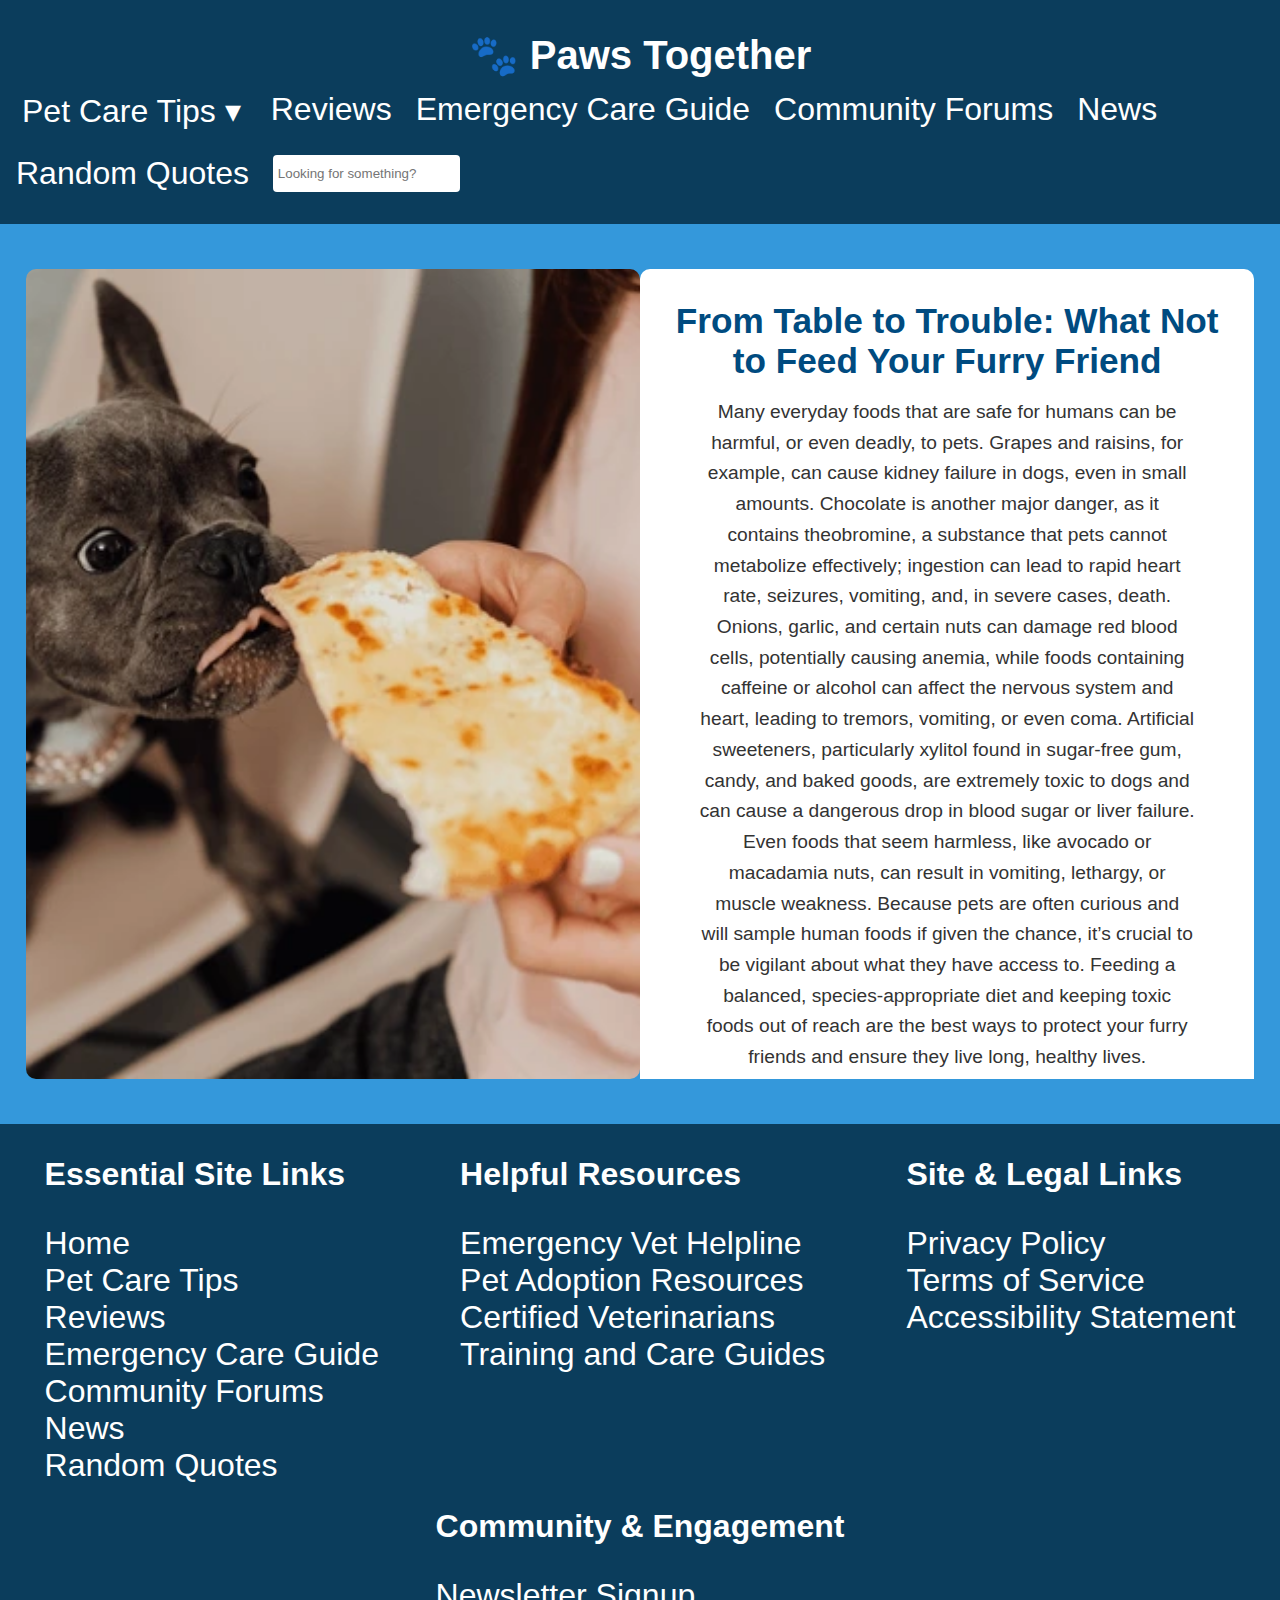
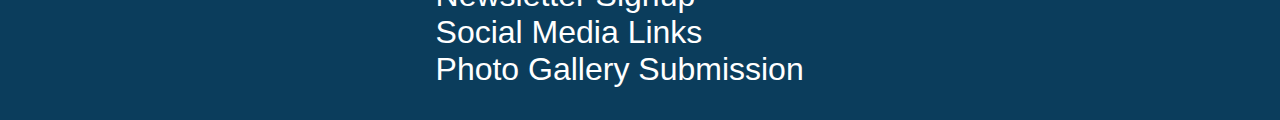
<file: index.html>
<!DOCTYPE html>
<html lang="en">
<head>
  <meta charset="UTF-8" />
  <meta name="viewport" content="width=device-width, initial-scale=1.0" />
  <title>Paws Together - Home</title>
  <link rel="stylesheet" href="styles.css" />
  <style>
    h2 { color: #004b80; }
  </style>
</head>
<body>
  <!-- Header / Nav -->
  <header>
    <div class="logo">🐾 Paws Together</div>
    <nav>
      <div class="dropdown">
        <button class="dropbtn">Pet Care Tips ▾</button>
        <div class="dropdown-content">
          <a href="new-owner.html">Becoming a New Owner</a>
        </div>
      </div>
      <a href="#">Reviews</a>
      <a href="#">Emergency Care Guide</a>
      <a href="community-forums.html">Community Forums</a>
      <a href="news.html">News</a>
      <!-- ✅ New link added below -->
      <a href="quotes.html">Random Quotes</a>
      <input type="text" placeholder="Looking for something?" />
    </nav>
  </header>

  <!-- Hero Section -->
  <section class="hero">
    <img src="images/Paws_Together_Home.webp" alt="Dog Eating" class="hero-img"/>
    <div class="hero-text">
      <h2>From Table to Trouble: What Not to Feed Your Furry Friend</h2>
      <p>Many everyday foods that are safe for humans can be harmful, or even deadly, to pets. 
        Grapes and raisins, for example, can cause kidney failure in dogs, even in small amounts. 
        Chocolate is another major danger, as it contains theobromine, a substance that pets cannot metabolize effectively; ingestion can lead to rapid heart rate, seizures, vomiting, and, in severe cases, death. 
        Onions, garlic, and certain nuts can damage red blood cells, potentially causing anemia, while foods containing caffeine or alcohol can affect the nervous system and heart, leading to tremors, vomiting, or even coma. 
        Artificial sweeteners, particularly xylitol found in sugar-free gum, candy, and baked goods, are extremely toxic to dogs and can cause a dangerous drop in blood sugar or liver failure. 
        Even foods that seem harmless, like avocado or macadamia nuts, can result in vomiting, lethargy, or muscle weakness. 
        Because pets are often curious and will sample human foods if given the chance, it’s crucial to be vigilant about what they have access to. 
        Feeding a balanced, species-appropriate diet and keeping toxic foods out of reach are the best ways to protect your furry friends and ensure they live long, healthy lives.
      </p>
    </div>
  </section>

  <!-- Footer -->
  <footer>
    <div class="footer-column">
      <h3>Essential Site Links</h3>
      <ul>
        <li><a href="index.html">Home</a></li>
        <li><a href="#">Pet Care Tips</a></li>
        <li><a href="#">Reviews</a></li>
        <li><a href="#">Emergency Care Guide</a></li>
        <li><a href="community-forums.html">Community Forums</a></li>
        <li><a href="news.html">News</a></li>
        <!-- ✅ New footer link added below -->
        <li><a href="quotes.html">Random Quotes</a></li>
      </ul>
    </div>
    <div class="footer-column">
      <h3>Helpful Resources</h3>
      <ul>
        <li><a href="#">Emergency Vet Helpline</a></li>
        <li><a href="#">Pet Adoption Resources</a></li>
        <li><a href="#">Certified Veterinarians</a></li>
        <li><a href="#">Training and Care Guides</a></li>
      </ul>
    </div>
    <div class="footer-column">
      <h3>Site & Legal Links</h3>
      <ul>
        <li><a href="#">Privacy Policy</a></li>
        <li><a href="#">Terms of Service</a></li>
        <li><a href="#">Accessibility Statement</a></li>
      </ul>
    </div>
    <div class="footer-column">
      <h3>Community & Engagement</h3>
      <ul>
        <li><a href="#">Newsletter Signup</a></li>
        <li><a href="#">Social Media Links</a></li>
        <li><a href="#">Photo Gallery Submission</a></li>
      </ul>
    </div>
  </footer>
</body>
</html>
</file>
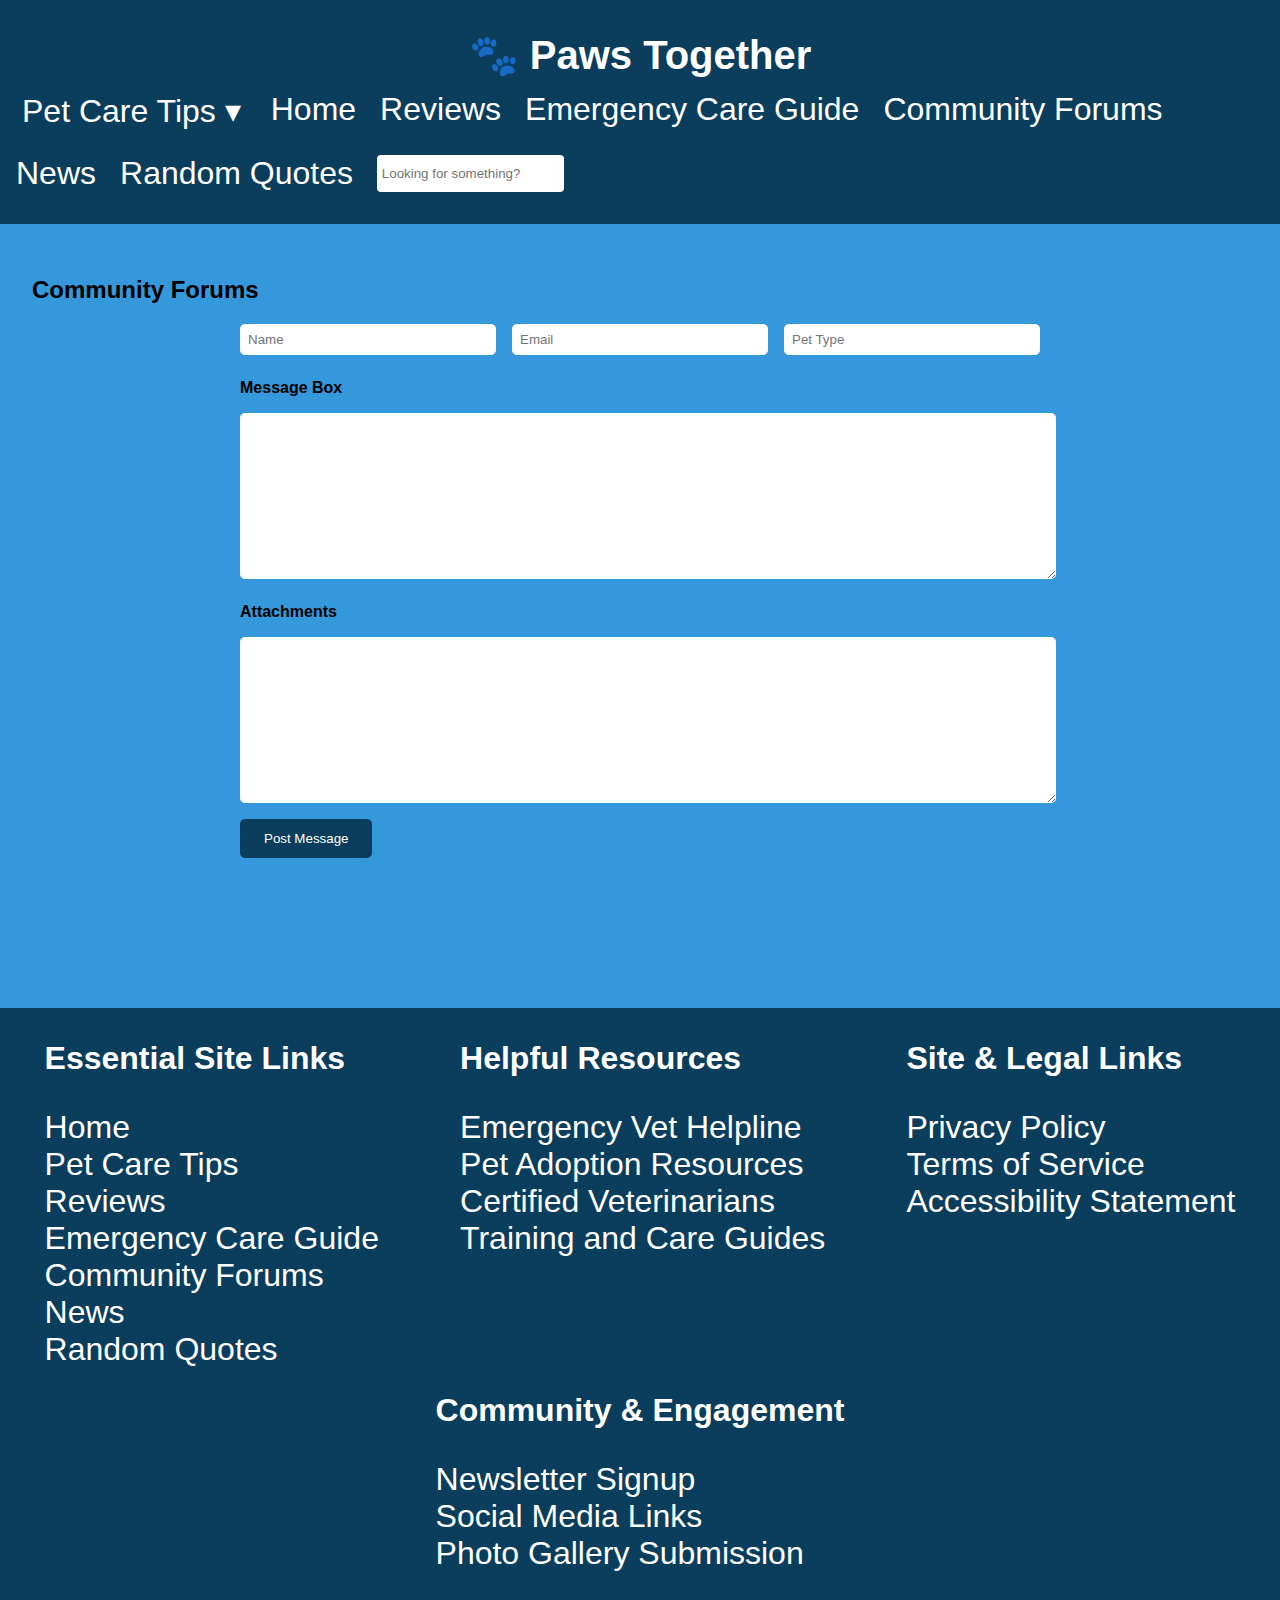
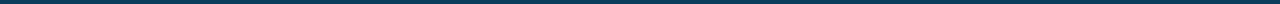
<file: community-forums.html>
<!DOCTYPE html>
<html lang="en">
<head>
  <meta charset="UTF-8" />
  <meta name="viewport" content="width=device-width, initial-scale=1.0" />
  <title>Paws Together - Community Forums</title>
  <link rel="stylesheet" href="styles.css" />
  <style>
    main {
      padding: 2rem;
      background-color: #3498db;
      min-height: 80vh;
      color: #000;
    }
    form { display: flex; flex-direction: column; gap: 1rem; max-width: 800px; margin: 0 auto; }
    .form-row { display: flex; flex-wrap: wrap; gap: 1rem; }
    .form-row input { flex: 1; padding: 0.5rem; border-radius: 5px; border: none; }
    textarea { width: 100%; min-height: 150px; padding: 0.5rem; border-radius: 5px; border: none; resize: vertical; }
    label { font-weight: bold; margin-top: 0.5rem; }
    .submit-btn { align-self: flex-start; padding: 0.75rem 1.5rem; background-color: #0b3d5c; color: white; border: none; border-radius: 5px; cursor: pointer; }
    .submit-btn:hover { background-color: #004b80; }
  </style>
</head>
<body>
  <!-- Header -->
  <header>
    <div class="logo">🐾 Paws Together</div>
    <nav>
      <div class="dropdown">
        <button class="dropbtn">Pet Care Tips ▾</button>
        <div class="dropdown-content">
          <a href="new-owner.html">Becoming a New Owner</a>
        </div>
      </div>
      <a href="index.html">Home</a>
      <a href="#">Reviews</a>
      <a href="#">Emergency Care Guide</a>
      <a href="community-forums.html">Community Forums</a>
      <a href="news.html">News</a>
      <!-- ✅ New link added -->
      <a href="quotes.html">Random Quotes</a>
      <input type="text" placeholder="Looking for something?" />
    </nav>
  </header>

  <!-- Main Forums Form -->
  <main>
    <h2>Community Forums</h2>
    <form>
      <div class="form-row">
        <input type="text" name="name" placeholder="Name" />
        <input type="email" name="email" placeholder="Email" />
        <input type="text" name="pet-type" placeholder="Pet Type" />
      </div>

      <label for="message">Message Box</label>
      <textarea id="message" name="message"></textarea>

      <label for="attachments">Attachments</label>
      <textarea id="attachments" name="attachments"></textarea>

      <button type="submit" class="submit-btn">Post Message</button>
    </form>
  </main>

  <!-- Footer -->
  <footer>
    <div class="footer-column">
      <h3>Essential Site Links</h3>
      <ul>
        <li><a href="index.html">Home</a></li>
        <li><a href="#">Pet Care Tips</a></li>
        <li><a href="#">Reviews</a></li>
        <li><a href="#">Emergency Care Guide</a></li>
        <li><a href="community-forums.html">Community Forums</a></li>
        <li><a href="news.html">News</a></li>
        <!-- ✅ New footer link -->
        <li><a href="quotes.html">Random Quotes</a></li>
      </ul>
    </div>
    <div class="footer-column">
      <h3>Helpful Resources</h3>
      <ul>
        <li><a href="#">Emergency Vet Helpline</a></li>
        <li><a href="#">Pet Adoption Resources</a></li>
        <li><a href="#">Certified Veterinarians</a></li>
        <li><a href="#">Training and Care Guides</a></li>
      </ul>
    </div>
    <div class="footer-column">
      <h3>Site & Legal Links</h3>
      <ul>
        <li><a href="#">Privacy Policy</a></li>
        <li><a href="#">Terms of Service</a></li>
        <li><a href="#">Accessibility Statement</a></li>
      </ul>
    </div>
    <div class="footer-column">
      <h3>Community & Engagement</h3>
      <ul>
        <li><a href="#">Newsletter Signup</a></li>
        <li><a href="#">Social Media Links</a></li>
        <li><a href="#">Photo Gallery Submission</a></li>
      </ul>
    </div>
  </footer>
</body>
</html>
</file>
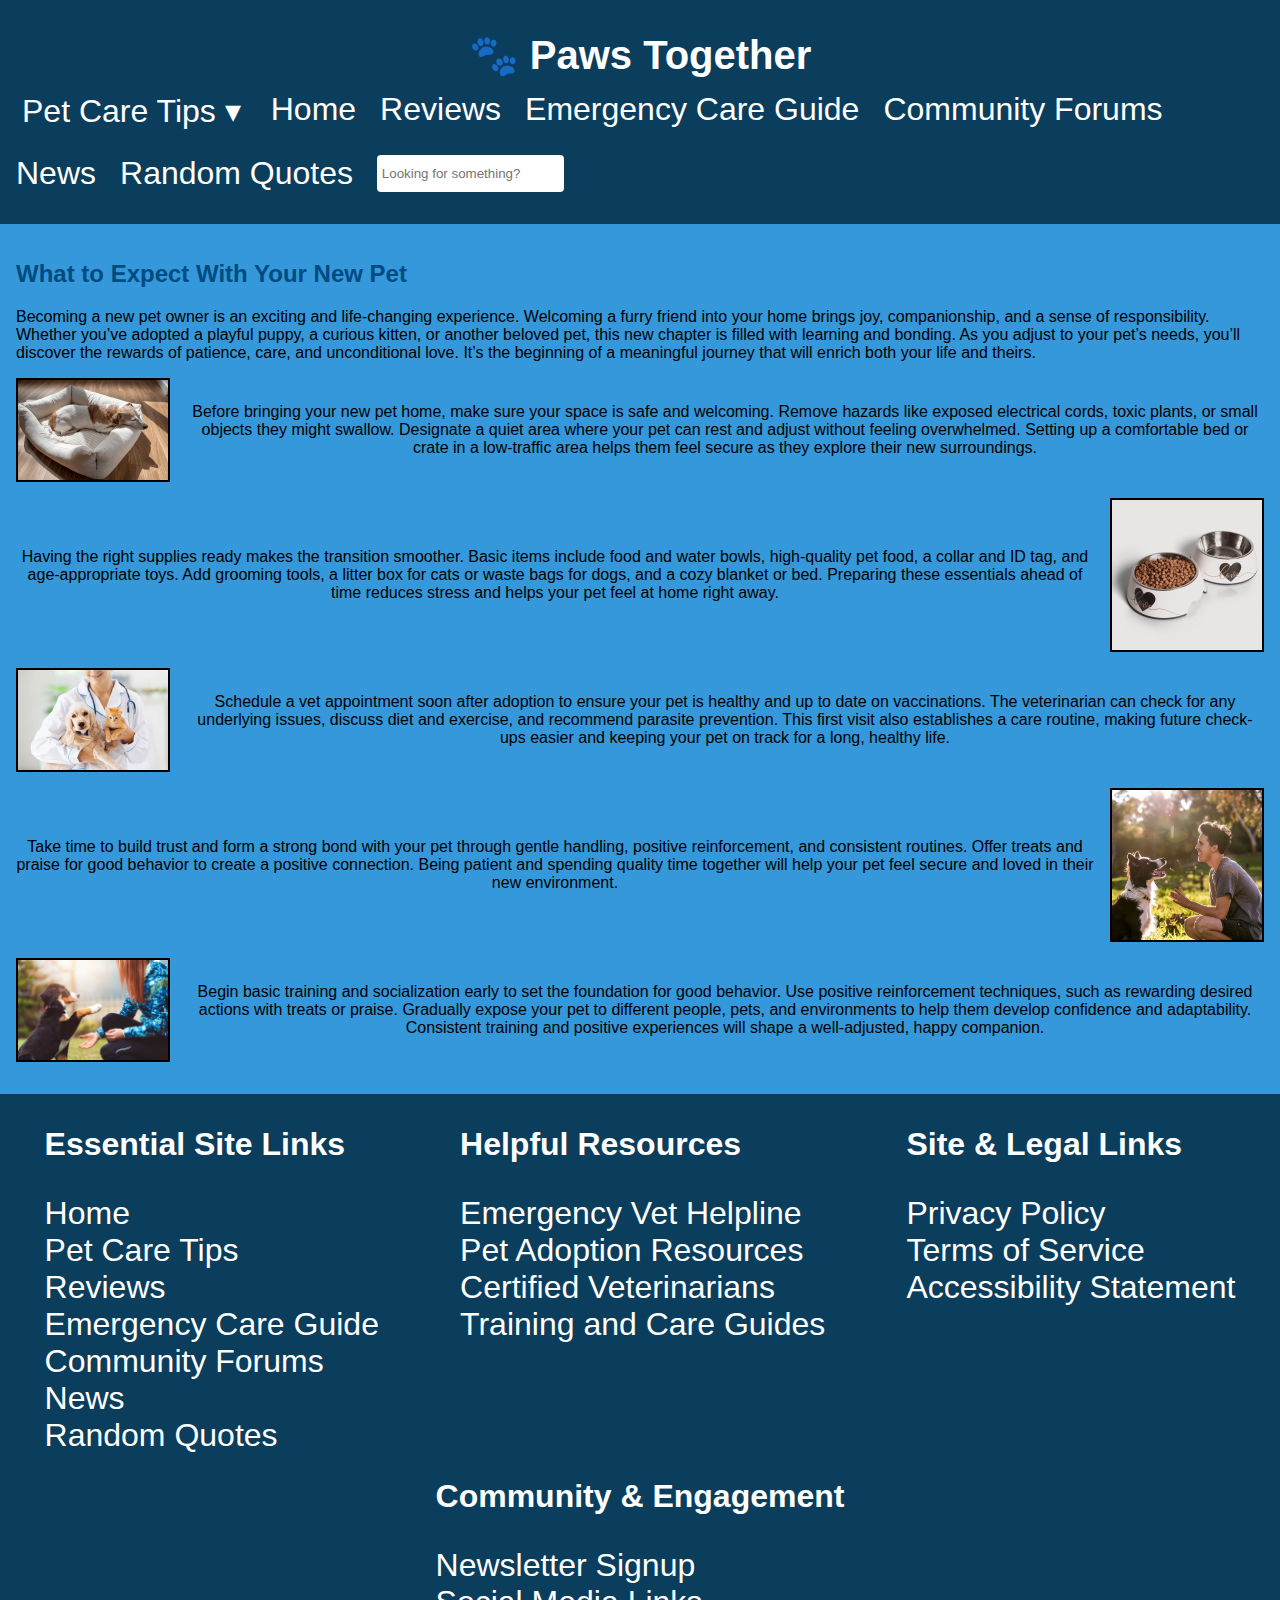
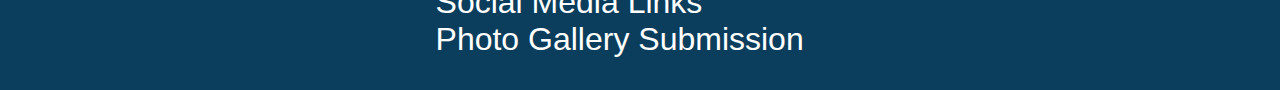
<file: new-owner.html>
<!DOCTYPE html>
<html lang="en">
<head>
  <meta charset="UTF-8" />
  <meta name="viewport" content="width=device-width, initial-scale=1.0" />
  <title>Paws Together - Becoming a New Owner</title>
  <link rel="stylesheet" href="styles.css" />
  <style>
    h2 { color: #004b80; } /* Internal CSS tweak */
  </style>
</head>
<body>
  <header>
    <div class="logo">🐾 Paws Together</div>
    <nav>
      <div class="dropdown">
        <button class="dropbtn">Pet Care Tips ▾</button>
        <div class="dropdown-content">
          <a href="new-owner.html">Becoming a New Owner</a>
        </div>
      </div>
      <a href="index.html">Home</a>
      <a href="#">Reviews</a>
      <a href="#">Emergency Care Guide</a>
      <a href="community-forums.html">Community Forums</a>
      <a href="news.html">News</a>
      <!-- ✅ New link added -->
      <a href="quotes.html">Random Quotes</a>
      <input type="text" placeholder="Looking for something?" />
    </nav>
  </header>

  <main>
    <h2>What to Expect With Your New Pet</h2>
    <p class="bold">Becoming a new pet owner is an exciting and life-changing experience.
         Welcoming a furry friend into your home brings joy, companionship, and a sense of responsibility.
          Whether you’ve adopted a playful puppy, a curious kitten, or another beloved pet, this new chapter is filled with learning and bonding.
           As you adjust to your pet’s needs, you’ll discover the rewards of patience, care, and unconditional love. It’s the beginning of a meaningful journey that will enrich both your life and theirs.</p>

    <div class="content-block">
      <img src="images/Pet_Bed.webp" alt="Pet Bed" />
      <p>Before bringing your new pet home, make sure your space is safe and welcoming.
         Remove hazards like exposed electrical cords, toxic plants, or small objects they might swallow.
          Designate a quiet area where your pet can rest and adjust without feeling overwhelmed.
           Setting up a comfortable bed or crate in a low-traffic area helps them feel secure as they explore their new surroundings.</p>
    </div>

    <div class="content-block">
      <p>Having the right supplies ready makes the transition smoother.
         Basic items include food and water bowls, high-quality pet food, a collar and ID tag, and age-appropriate toys.
          Add grooming tools, a litter box for cats or waste bags for dogs, and a cozy blanket or bed.
           Preparing these essentials ahead of time reduces stress and helps your pet feel at home right away.</p>
      <img src="images/Pet_Bowls.jpg" alt="Pet Bowls" />
    </div>

    <div class="content-block">
      <img src="images/Vet_Visit.webp" alt="Vet visit" />
      <p>Schedule a vet appointment soon after adoption to ensure your pet is healthy and up to date on vaccinations.
         The veterinarian can check for any underlying issues, discuss diet and exercise, and recommend parasite prevention.
          This first visit also establishes a care routine, making future check-ups easier and keeping your pet on track for a long, healthy life.</p>
    </div>

    <div class="content-block">
      <p>Take time to build trust and form a strong bond with your pet through gentle handling, positive reinforcement, and consistent routines.
         Offer treats and praise for good behavior to create a positive connection.
          Being patient and spending quality time together will help your pet feel secure and loved in their new environment.</p>
      <img src="images/Pet_Bonding.jpg" alt="Bonding" />
    </div>

    <div class="content-block">
      <img src="images/Pet_Training.jpg" alt="Training Pet" />
      <p>Begin basic training and socialization early to set the foundation for good behavior.
         Use positive reinforcement techniques, such as rewarding desired actions with treats or praise.
          Gradually expose your pet to different people, pets, and environments to help them develop confidence and adaptability.
           Consistent training and positive experiences will shape a well-adjusted, happy companion.</p>
    </div>
  </main>

  <!-- Footer -->
  <footer>
    <div class="footer-column">
      <h3>Essential Site Links</h3>
      <ul>
        <li><a href="index.html">Home</a></li>
        <li><a href="#">Pet Care Tips</a></li>
        <li><a href="#">Reviews</a></li>
        <li><a href="#">Emergency Care Guide</a></li>
        <li><a href="community-forums.html">Community Forums</a></li>
        <li><a href="news.html">News</a></li>
        <!-- ✅ New footer link -->
        <li><a href="quotes.html">Random Quotes</a></li>
      </ul>
    </div>
    <div class="footer-column">
      <h3>Helpful Resources</h3>
      <ul>
        <li><a href="#">Emergency Vet Helpline</a></li>
        <li><a href="#">Pet Adoption Resources</a></li>
        <li><a href="#">Certified Veterinarians</a></li>
        <li><a href="#">Training and Care Guides</a></li>
      </ul>
    </div>
    <div class="footer-column">
      <h3>Site & Legal Links</h3>
      <ul>
        <li><a href="#">Privacy Policy</a></li>
        <li><a href="#">Terms of Service</a></li>
        <li><a href="#">Accessibility Statement</a></li>
      </ul>
    </div>
    <div class="footer-column">
      <h3>Community & Engagement</h3>
      <ul>
        <li><a href="#">Newsletter Signup</a></li>
        <li><a href="#">Social Media Links</a></li>
        <li><a href="#">Photo Gallery Submission</a></li>
      </ul>
    </div>
  </footer>
</body>
</html>
</file>
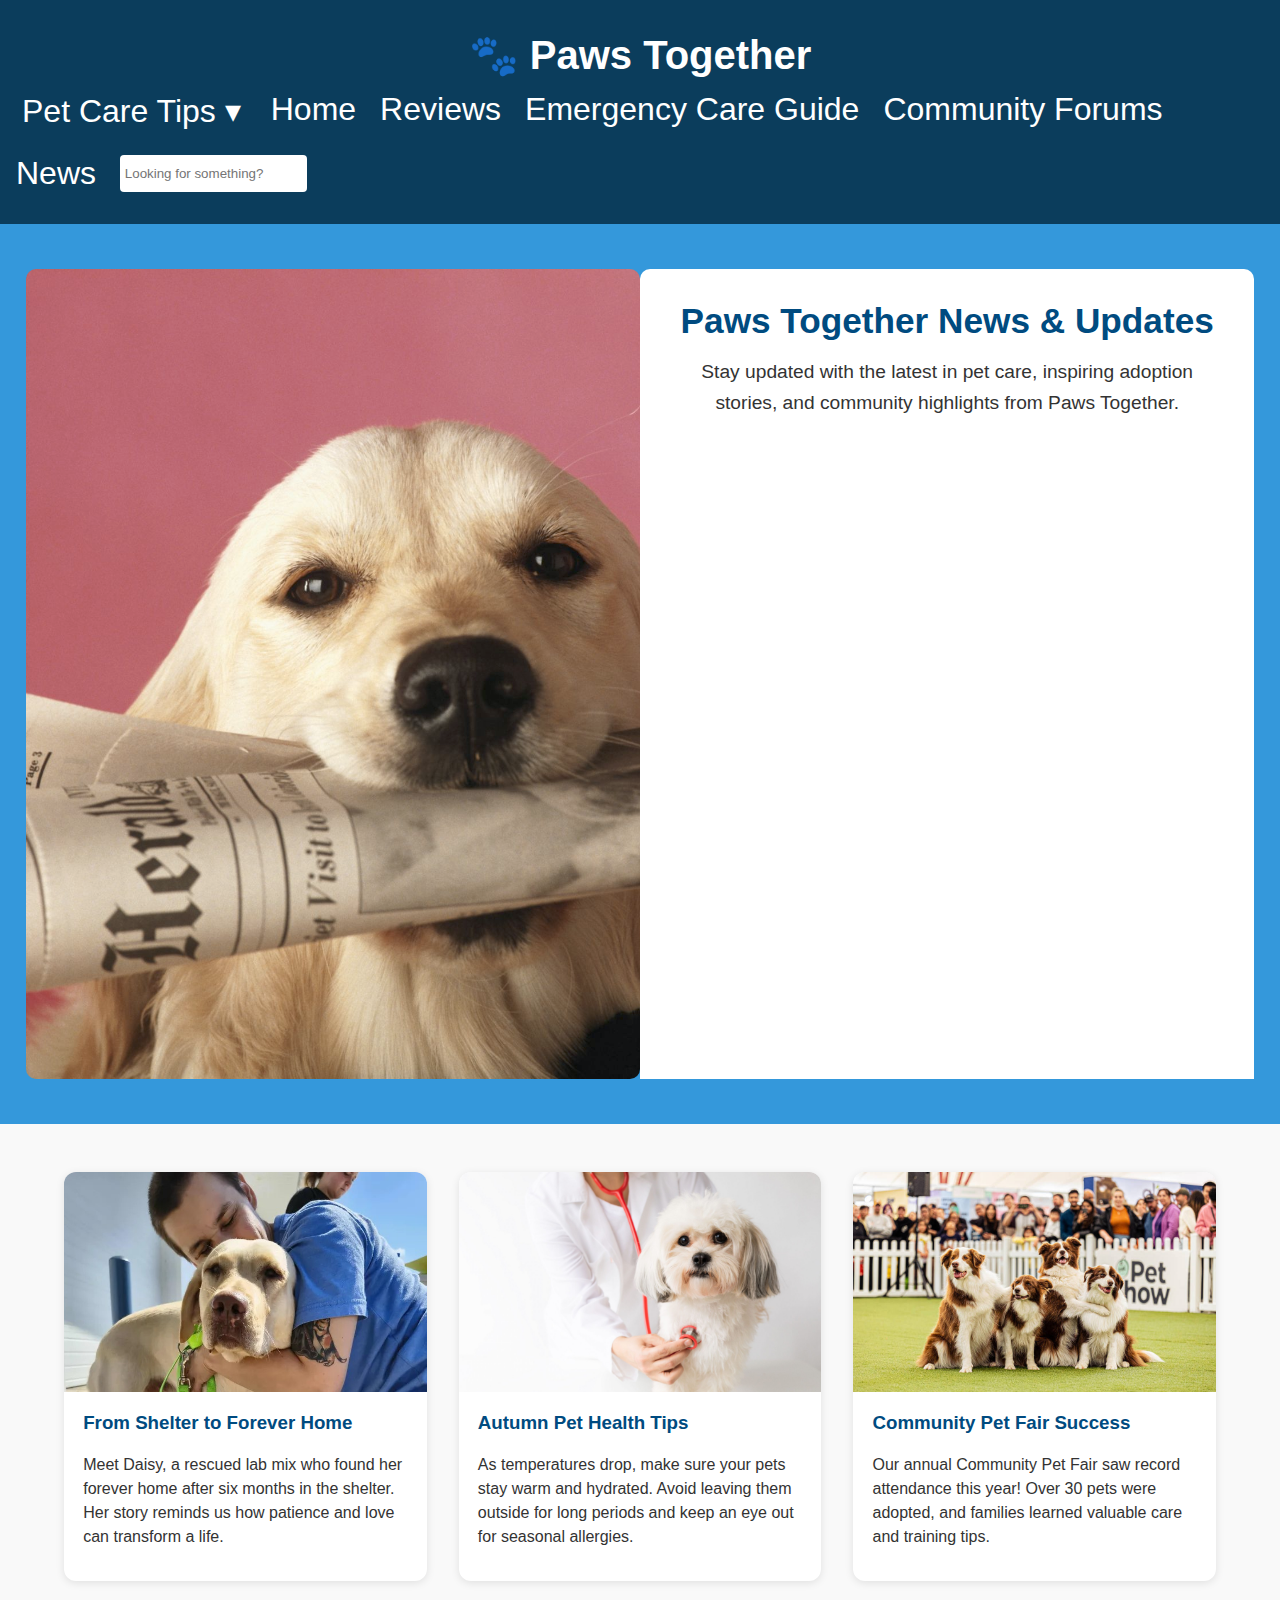
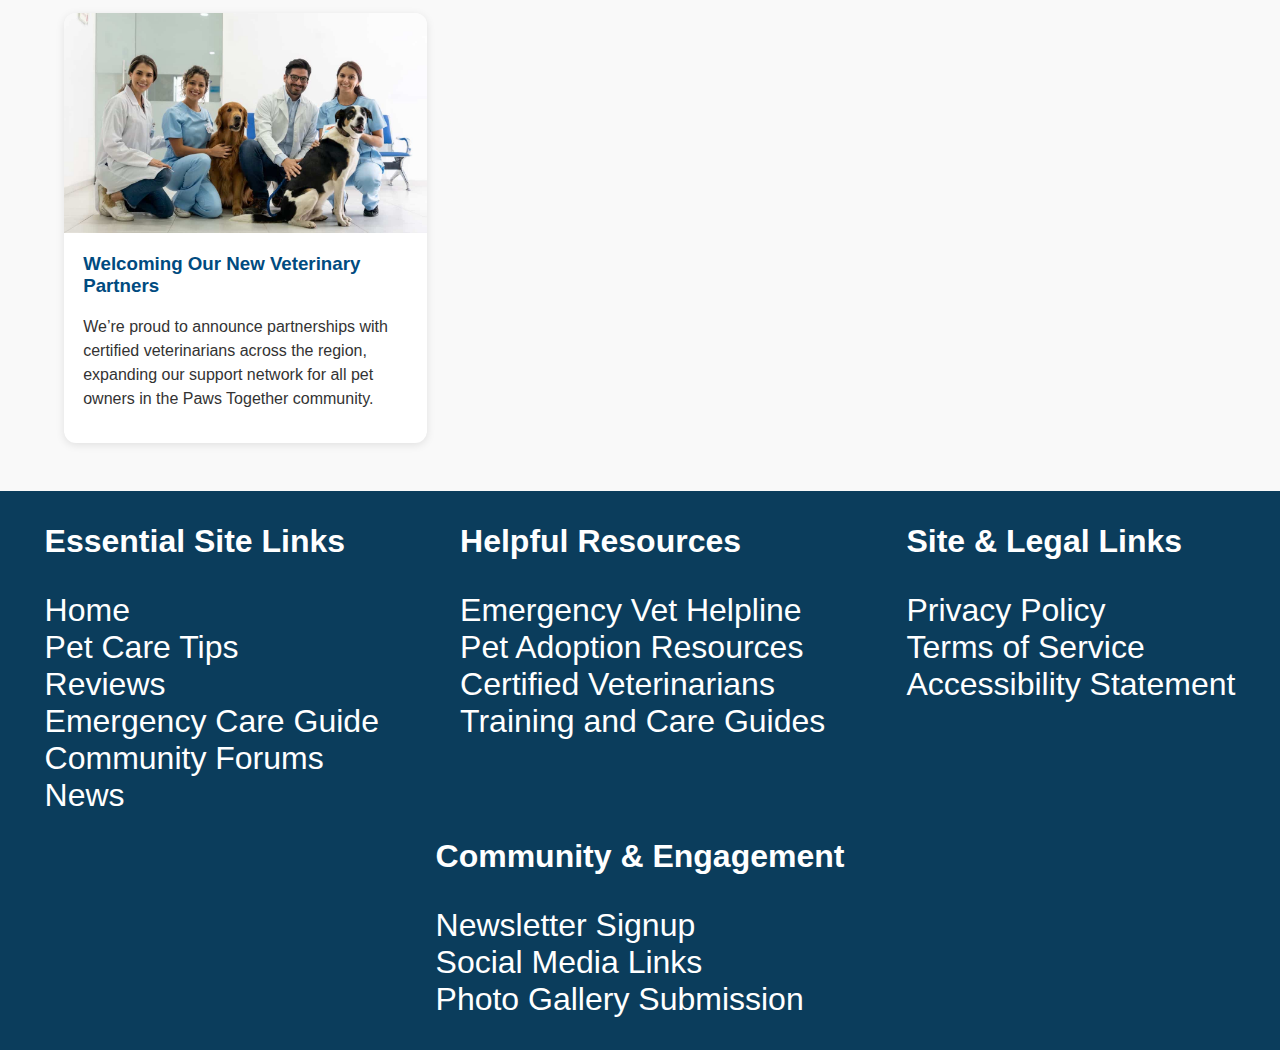
<file: news.html>
<!DOCTYPE html>
<html lang="en">
<head>
  <meta charset="UTF-8" />
  <meta name="viewport" content="width=device-width, initial-scale=1.0" />
  <title>Paws Together - News</title>
  <link rel="stylesheet" href="styles.css" />
  <style>
    h2 { color: #004b80; }
    .news-section {
      display: grid;
      grid-template-columns: repeat(auto-fit, minmax(320px, 1fr));
      gap: 2rem;
      padding: 3rem 5%;
      background-color: #f9f9f9;
    }
    .news-article {
      background: white;
      border-radius: 12px;
      box-shadow: 0 2px 8px rgba(0, 0, 0, 0.1);
      overflow: hidden;
      transition: transform 0.2s ease;
    }
    .news-article:hover {
      transform: translateY(-5px);
    }
    .news-article img {
      width: 100%;
      height: 220px;
      object-fit: cover;
    }
    .news-content {
      padding: 1rem 1.2rem;
    }
    .news-content h3 {
      margin-top: 0;
      color: #004b80;
    }
    .news-content p {
      color: #333;
      line-height: 1.5;
    }
  </style>
</head>
<body>
  <!-- Header -->
  <header>
    <div class="logo">🐾 Paws Together</div>
    <nav>
      <div class="dropdown">
        <button class="dropbtn">Pet Care Tips ▾</button>
        <div class="dropdown-content">
          <a href="new-owner.html">Becoming a New Owner</a>
        </div>
      </div>
      <a href="index.html">Home</a>
      <a href="#">Reviews</a>
      <a href="#">Emergency Care Guide</a>
      <a href="community-forums.html">Community Forums</a>
      <a href="news.html">News</a>
      <input type="text" placeholder="Looking for something?" />
    </nav>
  </header>

  <!-- Hero Section -->
  <section class="hero">
    <img src="images/pet_news_banner.jpg" alt="Pets and Owners" class="hero-img" />
    <div class="hero-text">
      <h2>Paws Together News & Updates</h2>
      <p>Stay updated with the latest in pet care, inspiring adoption stories, and community highlights from Paws Together.</p>
    </div>
  </section>

  <!-- News Section -->
  <section class="news-section">
    <article class="news-article">
      <img src="images/adoption_story_1.jpg" alt="Dog adoption story" />
      <div class="news-content">
        <h3>From Shelter to Forever Home</h3>
        <p>Meet Daisy, a rescued lab mix who found her forever home after six months in the shelter. Her story reminds us how patience and love can transform a life.</p>
      </div>
    </article>

    <article class="news-article">
      <img src="images/pet_health_tips.jpg" alt="Pet health tips" />
      <div class="news-content">
        <h3>Autumn Pet Health Tips</h3>
        <p>As temperatures drop, make sure your pets stay warm and hydrated. Avoid leaving them outside for long periods and keep an eye out for seasonal allergies.</p>
      </div>
    </article>

    <article class="news-article">
      <img src="images/community_event.jpg" alt="Community event" />
      <div class="news-content">
        <h3>Community Pet Fair Success</h3>
        <p>Our annual Community Pet Fair saw record attendance this year! Over 30 pets were adopted, and families learned valuable care and training tips.</p>
      </div>
    </article>

    <article class="news-article">
      <img src="images/new_vet_team.jpg" alt="Vet team" />
      <div class="news-content">
        <h3>Welcoming Our New Veterinary Partners</h3>
        <p>We’re proud to announce partnerships with certified veterinarians across the region, expanding our support network for all pet owners in the Paws Together community.</p>
      </div>
    </article>
  </section>

  <!-- Footer -->
  <footer>
    <div class="footer-column">
      <h3>Essential Site Links</h3>
      <ul>
        <li><a href="index.html">Home</a></li>
        <li><a href="#">Pet Care Tips</a></li>
        <li><a href="#">Reviews</a></li>
        <li><a href="#">Emergency Care Guide</a></li>
        <li><a href="community-forums.html">Community Forums</a></li>
        <li><a href="news.html">News</a></li>
      </ul>
    </div>
    <div class="footer-column">
      <h3>Helpful Resources</h3>
      <ul>
        <li><a href="#">Emergency Vet Helpline</a></li>
        <li><a href="#">Pet Adoption Resources</a></li>
        <li><a href="#">Certified Veterinarians</a></li>
        <li><a href="#">Training and Care Guides</a></li>
      </ul>
    </div>
    <div class="footer-column">
      <h3>Site & Legal Links</h3>
      <ul>
        <li><a href="#">Privacy Policy</a></li>
        <li><a href="#">Terms of Service</a></li>
        <li><a href="#">Accessibility Statement</a></li>
      </ul>
    </div>
    <div class="footer-column">
      <h3>Community & Engagement</h3>
      <ul>
        <li><a href="#">Newsletter Signup</a></li>
        <li><a href="#">Social Media Links</a></li>
        <li><a href="#">Photo Gallery Submission</a></li>
      </ul>
    </div>
  </footer>
</body>
</html>
</file>
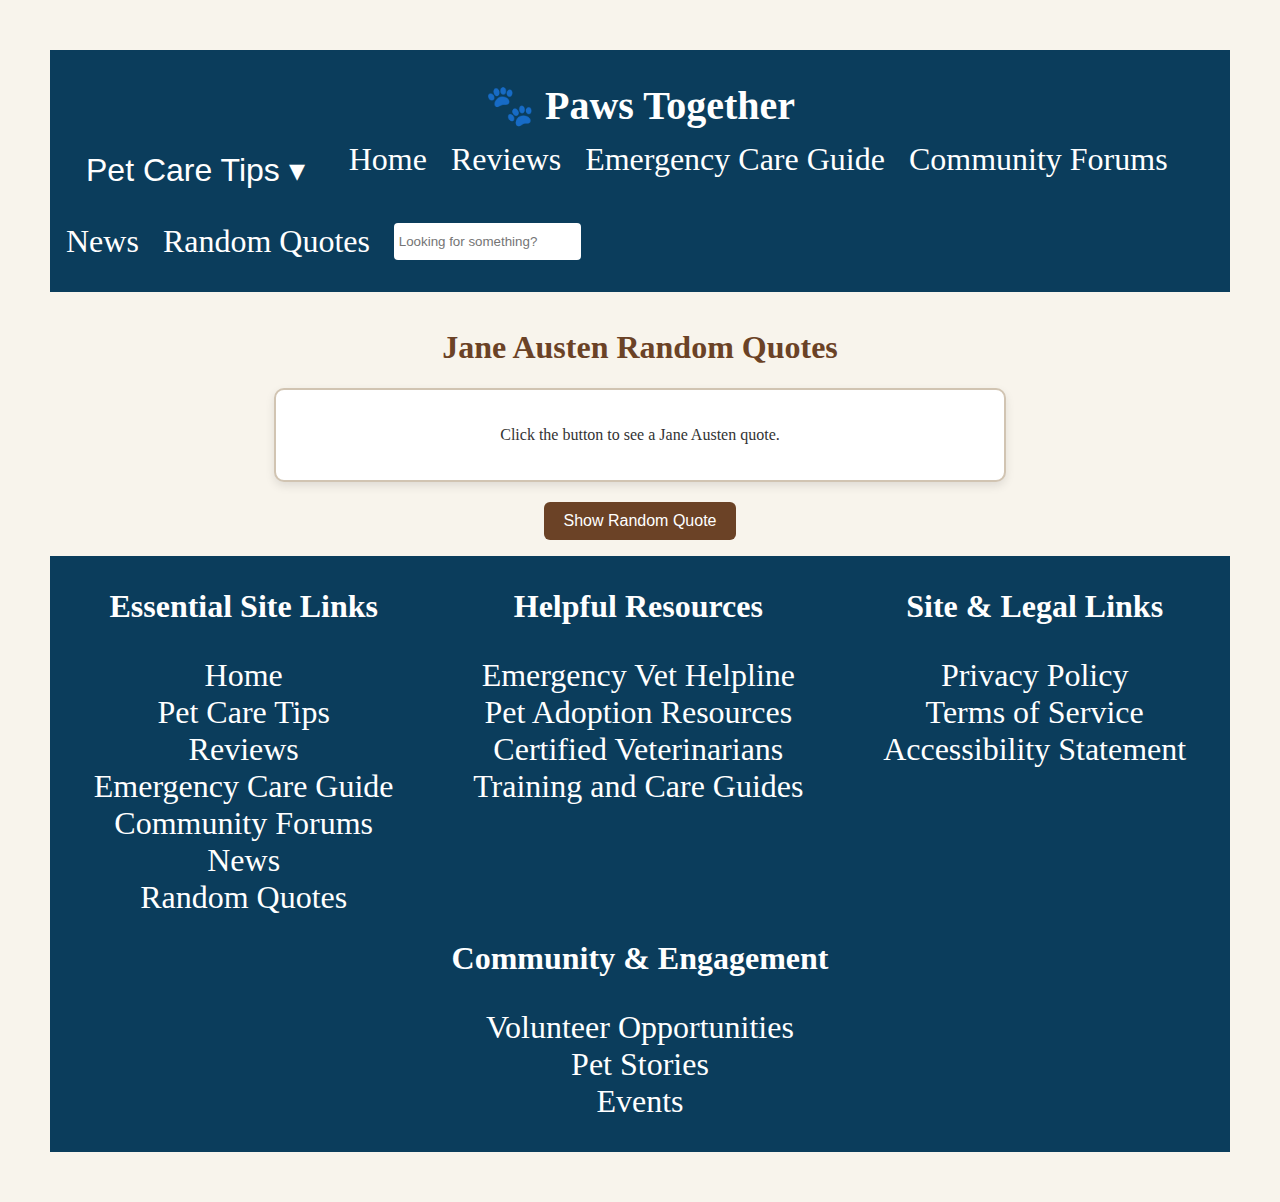
<file: quotes.html>
<!DOCTYPE html>
<html lang="en">
<head>
  <meta charset="UTF-8">
  <meta name="viewport" content="width=device-width, initial-scale=1.0">
  <title>Jane Austen Random Quotes</title>
  <link rel="stylesheet" href="styles.css" />
  <style>
    body {
      font-family: Georgia, serif;
      background-color: #f8f4ec;
      color: #333;
      text-align: center;
      padding: 50px;
    }
    h1 {
      color: #6b4226;
    }
    #quote-box {
      background: #fff;
      border: 2px solid #d1c4b2;
      border-radius: 10px;
      padding: 20px;
      width: 60%;
      margin: 20px auto;
      box-shadow: 0 4px 10px rgba(0,0,0,0.1);
    }
    button {
      background-color: #6b4226;
      color: white;
      border: none;
      padding: 10px 20px;
      font-size: 16px;
      border-radius: 6px;
      cursor: pointer;
    }
    button:hover {
      background-color: #8b5e3c;
    }
  </style>
</head>
<body>
  <!-- Header -->
  <header>
    <div class="logo">🐾 Paws Together</div>
    <nav>
      <div class="dropdown">
        <button class="dropbtn">Pet Care Tips ▾</button>
        <div class="dropdown-content">
          <a href="new-owner.html">Becoming a New Owner</a>
        </div>
      </div>
      <a href="index.html">Home</a>
      <a href="#">Reviews</a>
      <a href="#">Emergency Care Guide</a>
      <a href="community-forums.html">Community Forums</a>
      <a href="news.html">News</a>
      <a href="quotes.html">Random Quotes</a>
      <input type="text" placeholder="Looking for something?" />
    </nav>
  </header>

  <!-- Main Content -->
  <main>
    <h1>Jane Austen Random Quotes</h1>
    <div id="quote-box">
      <p id="quote-text">Click the button to see a Jane Austen quote.</p>
    </div>
    <button id="quote-btn">Show Random Quote</button>
  </main>

  <!-- Footer -->
  <footer>
    <div class="footer-column">
      <h3>Essential Site Links</h3>
      <ul>
        <li><a href="index.html">Home</a></li>
        <li><a href="#">Pet Care Tips</a></li>
        <li><a href="#">Reviews</a></li>
        <li><a href="#">Emergency Care Guide</a></li>
        <li><a href="community-forums.html">Community Forums</a></li>
        <li><a href="news.html">News</a></li>
        <li><a href="quotes.html">Random Quotes</a></li>
      </ul>
    </div>
    <div class="footer-column">
      <h3>Helpful Resources</h3>
      <ul>
        <li><a href="#">Emergency Vet Helpline</a></li>
        <li><a href="#">Pet Adoption Resources</a></li>
        <li><a href="#">Certified Veterinarians</a></li>
        <li><a href="#">Training and Care Guides</a></li>
      </ul>
    </div>
    <div class="footer-column">
      <h3>Site & Legal Links</h3>
      <ul>
        <li><a href="#">Privacy Policy</a></li>
        <li><a href="#">Terms of Service</a></li>
        <li><a href="#">Accessibility Statement</a></li>
      </ul>
    </div>
    <div class="footer-column">
      <h3>Community & Engagement</h3>
      <ul>
        <li><a href="#">Volunteer Opportunities</a></li>
        <li><a href="#">Pet Stories</a></li>
        <li><a href="#">Events</a></li>
      </ul>
    </div>
  </footer>

  <!-- Link JS at the bottom so it loads last -->
  <script src="quotes.js"></script>
</body>
</html>
</file>
<file: styles.css>
/* ==================== Global Styles ==================== */
body {
  margin: 0;                         /* Remove default margin */
  font-family: Arial, sans-serif;    /* Set a clean, readable font */
  background-color: #3498db;         /* Light blue background for the site */
  color: #000;                        /* Default text color */
}

/* ==================== Header / Navigation ==================== */
header {
  display: flex;
  flex-direction: column;            /* Stack logo and nav vertically */
  align-items: center;               /* Center horizontally */
  background-color: #0b3d5c;         /* Dark blue header */
  padding: 2rem 1rem;                /* Top/bottom and left/right padding */
  color: white;                      /* Text color in header */
}

header .logo {
  font-size: 2.5rem;                 /* Large logo font */
  font-weight: bold;
}

header nav {
  display: flex;                     /* Horizontal navigation links */
  flex-wrap: wrap;                   /* Wrap to next line if needed */
  gap: 1.5rem;                       /* Space between links */
  margin-top: 0.75rem;               /* Space below logo */
}

header nav a, .dropbtn {
  font-size: 2rem;                   /* Larger clickable text */
  color: white;
  text-decoration: none;             /* Remove underline */
  background: none;                  /* Remove default button background */
  border: none;                      /* Remove button border */
  cursor: pointer;                   /* Pointer on hover */
}

header input[type="text"] {
  padding: 0.3rem;                   /* Input box padding */
  border-radius: 4px;                /* Rounded corners */
  border: none;                      /* Remove default border */
}

/* ==================== Dropdown Menu ==================== */
.dropdown {
  position: relative;                /* Needed for absolute positioning of dropdown */
  display: inline-block;
}

.dropdown-content {
  display: none;                     /* Hidden by default */
  position: absolute;                /* Position below button */
  background-color: #0b3d5c;         /* Match header color */
  min-width: 180px;                  /* Minimum width */
  box-shadow: 0px 8px 16px rgba(0,0,0,0.2); /* Subtle shadow for depth */
  z-index: 1;                        /* Ensure dropdown appears above content */
}

.dropdown-content a {
  color: white;
  padding: 0.5rem 1rem;              /* Clickable padding */
  text-decoration: none;
  display: block;
}

.dropdown-content a:hover {
  background-color: #3498db;         /* Highlight on hover */
}

.dropdown:hover .dropdown-content {
  display: block;                     /* Show dropdown on hover */
}

.dropdown:hover .dropbtn {
  background-color: #3498db;          /* Highlight button when open */
}

/* ==================== Hero Section ==================== */
.hero {
  display: flex;                     /* Place image and text side by side */
  flex-direction: row;
  width: 100vw;                       /* Full viewport width */
  height: 90vh;                       /* Tall hero section */
  margin: 5vh 0;                      /* Top/bottom spacing */
  padding: 0;                          /* No padding; spacing handled elsewhere */
  overflow: hidden;                   /* Prevent overflow */
}

.hero-img {
  width: 48vw;                        /* Take nearly half width */
  height: 100%;                        /* Fill hero height */
  margin-left: 2vw;                   /* Gap on left */
  object-fit: cover;                  /* Image covers container */
  border-radius: 10px;                /* Rounded corners */
}

.hero-text {
  width: 48vw;                        /* Take nearly half width */
  height: 100%;
  margin-right: 2vw;                  /* Gap on right */
  display: flex;
  flex-direction: column;
  justify-content: flex-start;        /* Align content to top */
  align-items: center;                /* Center horizontally */
  padding: 2rem;                      /* Inner spacing */
  text-align: center;                 /* Center text inside block */
  background-color: #fff;             /* White background for text */
  border-radius: 10px;                /* Rounded corners */
}

.hero-text h2 {
  font-size: 2.2rem;                  /* Large title font */
  margin: 0 0 1rem 0;                 /* Space below heading */
  color: #004b80;                     /* Dark blue title */
}

.hero-text p {
  font-size: 1.2rem;                  /* Paragraph size */
  line-height: 1.6;                   /* Spacing between lines */
  color: #333;                         /* Dark gray text for readability */
  margin-top: 0;
  max-width: 90%;                      /* Limit line length for easier reading */
}

/* ==================== Main Content Blocks ==================== */
main {
  padding: 1rem;                      /* Space around main content */
}

.content-block {
  display: flex;
  text-align: center;
  align-items: center;                /* Vertically align items */
  gap: 1rem;                           /* Space between text and images */
  margin-bottom: 1rem;                 /* Space below each block */
}

.content-block img {
  width: 150px;                        /* Fixed image width */
  height: auto;                        /* Maintain aspect ratio */
  border: 2px solid #000;             /* Border around images */
}

/* ==================== Footer ==================== */
footer {
  display: flex;
  flex-wrap: wrap;                     /* Stack if too small */
  background-color: #0b3d5c;           /* Match header */
  color: white;
  padding: 2rem 1rem;                  /* Footer padding */
  justify-content: space-around;       /* Evenly space footer columns */
  gap: 1.5rem;                         /* Space between columns */
}

footer h3 {
  font-size: 2rem;                     /* Column title size */
  margin-top: 0;
}

footer ul {
  list-style: none;                    /* Remove bullets */
  padding: 0;
  margin: 0.5rem 0 0 0;                /* Space above links */
}

footer a {
  font-size: 2rem;                     /* Larger link font */
  color: white;
  text-decoration: none;               /* Remove underline */
}

/* ==================== Responsive Design ==================== */
@media (max-width: 800px) {
  .hero {
    flex-direction: column;           /* Stack image and text */
    width: 100%;
    height: auto;
    margin: 0;
  }

  .hero-img, .hero-text {
    width: 100%;                       /* Full width on small screens */
    height: auto;
    margin: 0;
  }

  .hero-text {
    padding: 1rem;                     /* Smaller padding for mobile */
  }
}
</file>
